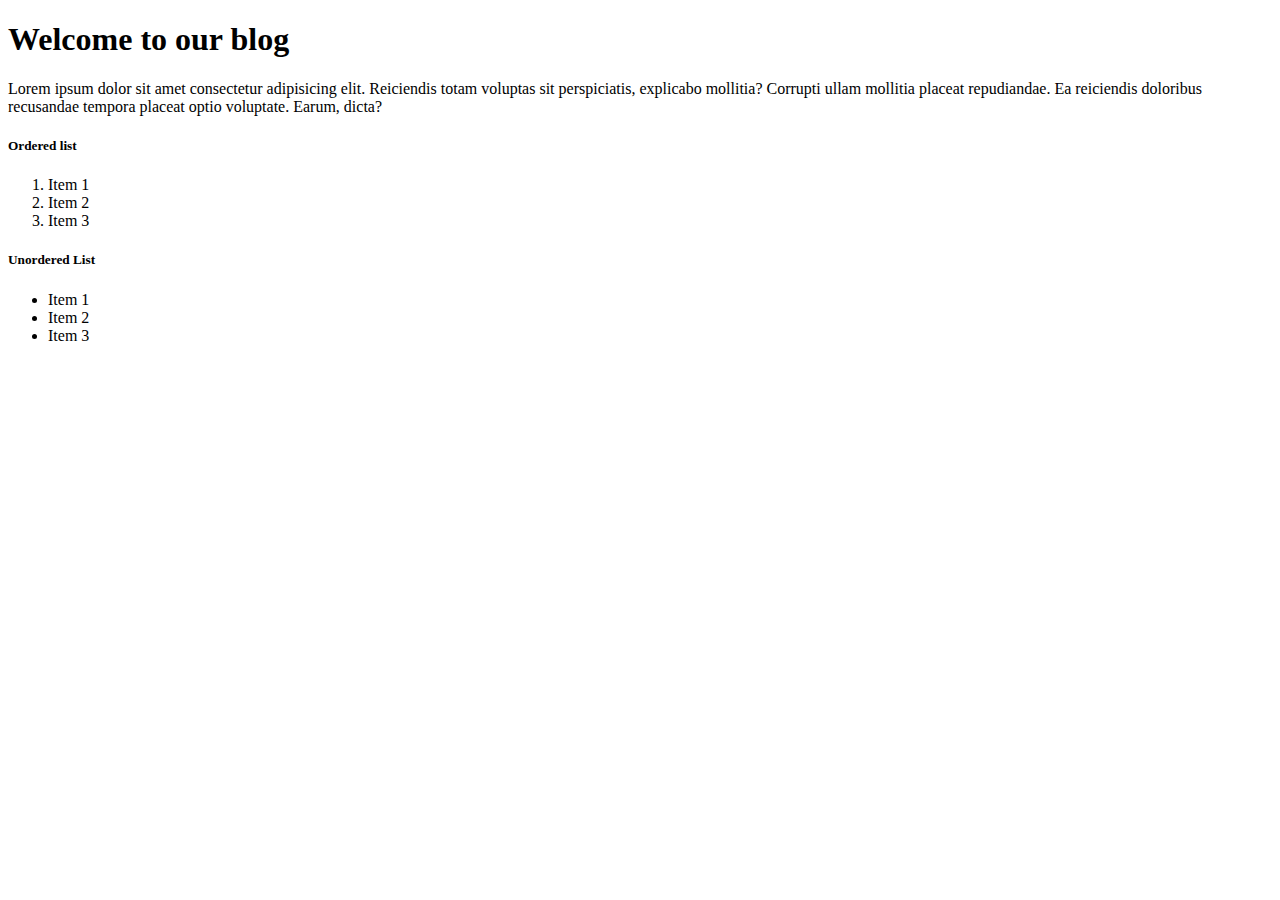
<file: index.html>
<!DOCTYPE html>
<html lang="en">
<head>
    <meta charset="UTF-8">
    <meta http-equiv="X-UA-Compatible" content="IE=edge">
    <meta name="viewport" content="width=device-width, initial-scale=1.0">
    <title>Home Page</title>
</head>
<body>
    <!-- heading  -->
    <h1>Welcome to our blog</h1>

    <!-- paragraph  -->
    <p>Lorem ipsum dolor sit amet consectetur adipisicing elit. Reiciendis totam voluptas sit perspiciatis, explicabo mollitia? Corrupti ullam mollitia placeat repudiandae. Ea reiciendis doloribus recusandae tempora placeat optio voluptate. Earum, dicta?</p>
    
    <!-- list  -->

    <!-- ordered list  -->
    <h5>Ordered list</h5>
    <ol>
        <li>Item 1</li>
        <li>Item 2</li>
        <li>Item 3</li>
    </ol>
    
    <!-- unordered list  -->
    <h5>Unordered List</h5>
    <ul>
        <li>Item 1</li>
        <li>Item 2</li>
        <li>Item 3</li>
    </ul>

    
</body>
</html>
</file>
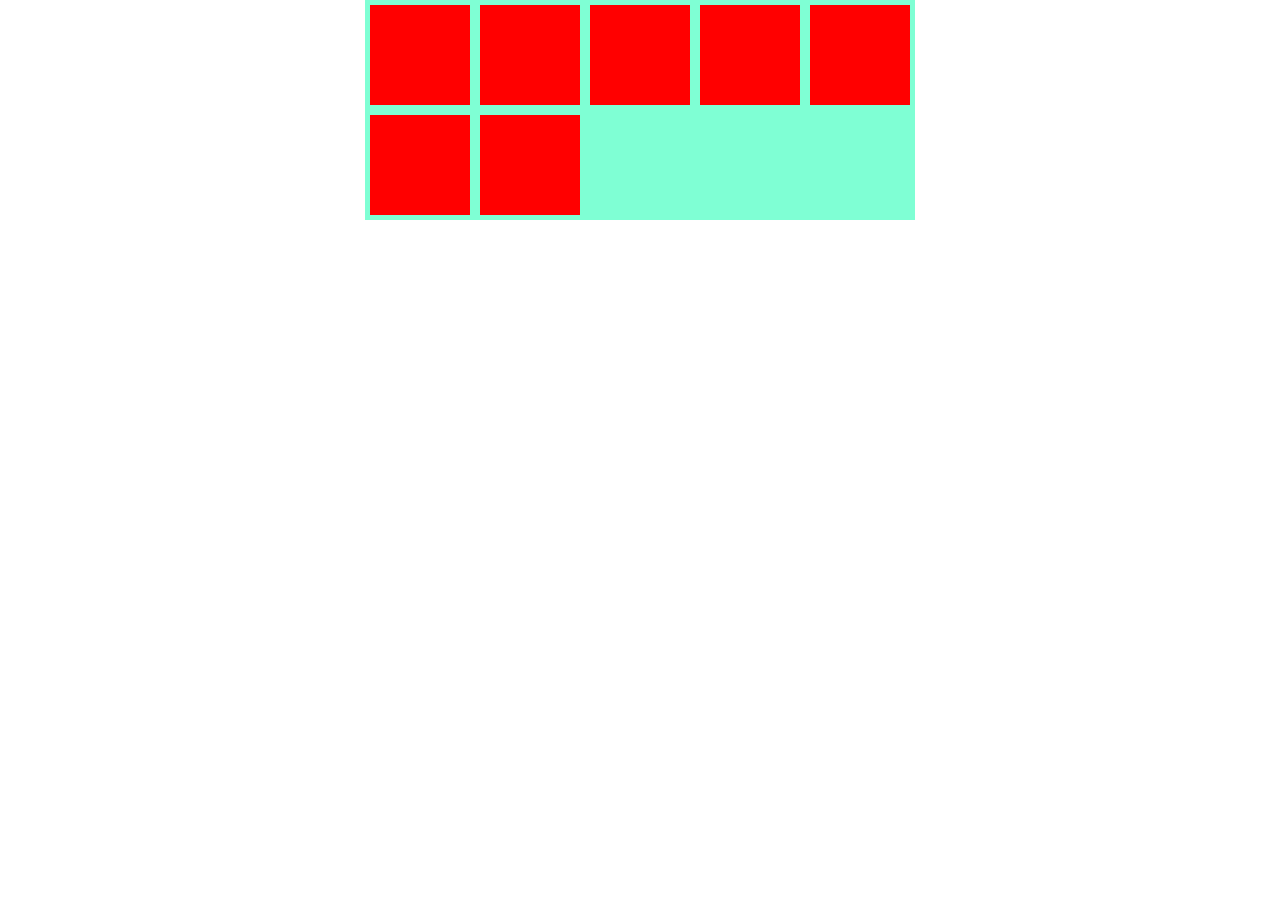
<file: testing/index.html>
<html lang="en">
<head>
    <meta charset="UTF-8">
    <meta name="viewport" content="width=device-width, initial-scale=1.0">
    <title>Testing</title>
    <style>
        body{
            display: flex;
            justify-content: center;
            align-items: flex-start;
            height: 100vh;
            margin: 0;
        }
        #item{
            width: 100px;
            height: 100px;
            background-color: red;
            margin: 5px;
        }

        #container{
            display: inline-flex;
            background-color: aquamarine;
            align-items: flex-start;
            flex-wrap: wrap;
            max-width: 550px;
        }
    </style>
</head>
<body>
    <div id="container">
        <div id="item"></div>
        <div id="item"></div>
        <div id="item"></div>
        <div id="item"></div>
        <div id="item"></div>
        <div id="item"></div>
        <div id="item"></div>
    </div>

</body>
<!-- <script>
    let item = document.getElementById("item");
    let array =[];
    let container = document.getElementById("container");
    while(array.length<5){
        array.push(item.cloneNode(true));
    }

    array.forEach(element => {
        container.appendChild(element);
    });
</script> -->
</html>
</file>
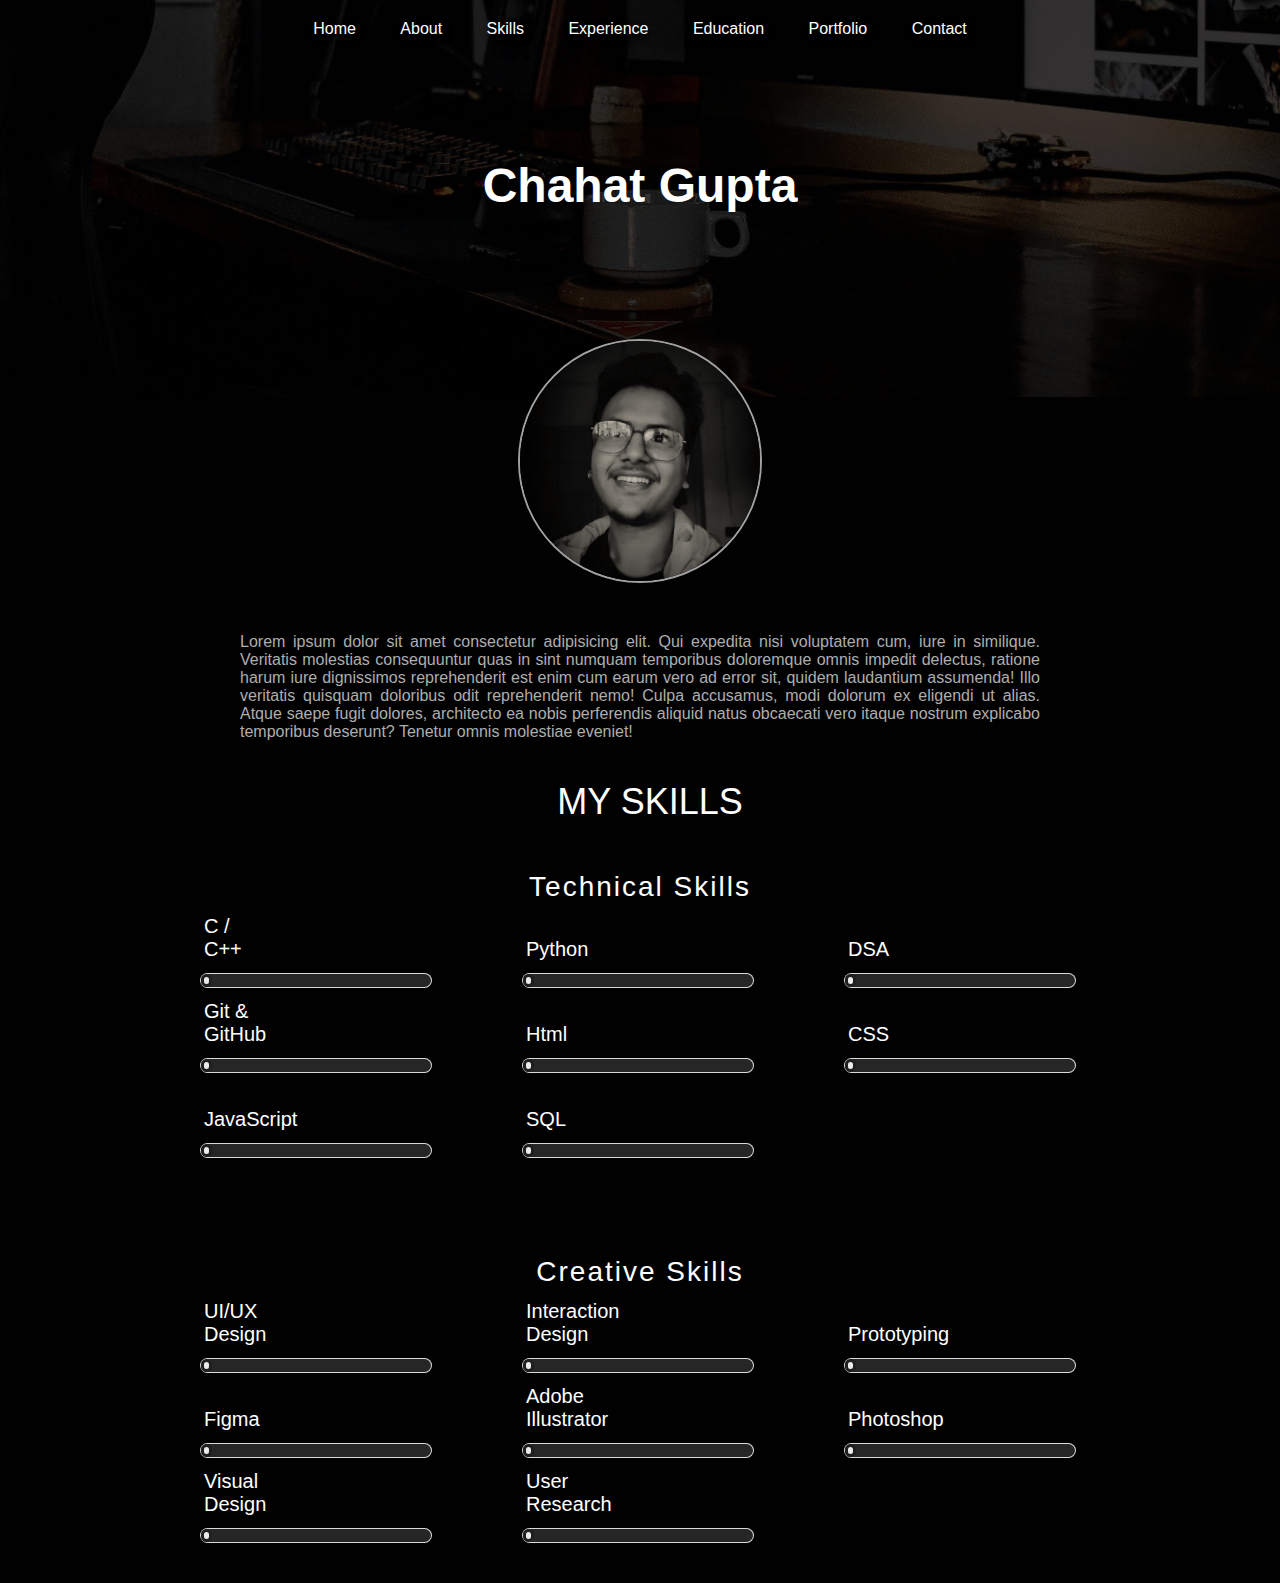
<file: project/portfolio/index.html>
<html lang="en">
    <head>
        <meta charset="UTF-8">
        <meta name="viewport" content="width=device-width, initial-scale=1.0">
        <title>Portfolio</title>
        
        <link rel="stylesheet" href="./style.css">
        <link rel="stylesheet" href="https://cdnjs.cloudflare.com/ajax/libs/font-awesome/6.5.1/css/all.min.css" integrity="sha512-DTOQO9RWCH3ppGqcWaEA1BIZOC6xxalwEsw9c2QQeAIftl+Vegovlnee1c9QX4TctnWMn13TZye+giMm8e2LwA==" crossorigin="anonymous" referrerpolicy="no-referrer" />
    </head>
<body>
    
    <!-- background and coffee vapour -->
    <div class="bg">
    </div>
    <div class="vapour">
        <span class="s4"></span>
        <span class="s4"></span>
        <span class="s2"></span>
        <span class="s4"></span>
        <span class="s2"></span>
        <span class="s2"></span>
        <span class="s3"></span>
        <span class="s1"></span>
        <span class="s1"></span>
        <span class="s4"></span>
        <span class="s1"></span>
        <span class="s2"></span>
        <span class="s2"></span>
        <span class="s4"></span>
        <span class="s4"></span>
        <span class="s1"></span>
        <span class="s4"></span>
        <span class="s4"></span>
        <span class="s4"></span>
        <span class="s3"></span>
        <span class="s3"></span>
        <span class="s4"></span>
        <span class="s1"></span>
        <span class="s3"></span>
        <span class="s2"></span>
        <span class="s1"></span>
        <span class="s2"></span>
        <span class="s2"></span>
        <span class="s2"></span>
        <span class="s4"></span>
        <span class="s2"></span>
    </div>


    <!-- header -->
    <header id="body-header">
     <ul class="navigation horizontal-list text-center">
        <li>
            <a href="#">Home</a>
        </li>
        <li>
            <a href="#about">About</a>
        </li>
        <li>
            <a href="#skills">Skills</a>
        </li>
        <li>
            <a href="#experience">Experience</a>
        </li>
        <li>
            <a href="#education">Education</a>
        </li>
        <li>
            <a href="#portfolio">Portfolio</a>
        </li>
        <li>
            <a href="#contact">Contact</a>
        </li>
     </ul>

     <h1 class="name text-center">Chahat Gupta</h1>

     <ul id="social-icon" class="horizontal-list text-center">
        <li>
            <a href="#">
                <i class="fa-brands fa-linkedin-in"></i>
            </a>
        </li>
        <li>
            <a href="#">
                <i class="fa-brands fa-github"></i>
            </a>
        </li>
        <li>
            <a href="#">
                <i class="fa-solid fa-envelope"></i>
            </a>
        </li>
     </ul>
    </header>
    
    <main>

        <section id = "about" class="text-center">

            <!-- my image -->
            <div class="profile">
                <img src="./resources/chahat gupta.jpg" alt="chahat gupta">
            </div>
            <!-- my description -->
            <p>Lorem ipsum dolor sit amet consectetur adipisicing elit. Qui expedita nisi voluptatem cum, iure in similique. Veritatis molestias consequuntur quas in sint numquam temporibus doloremque omnis impedit delectus, ratione harum iure dignissimos reprehenderit est enim cum earum vero ad error sit, quidem laudantium assumenda! Illo veritatis quisquam doloribus odit reprehenderit nemo! Culpa accusamus, modi dolorum ex eligendi ut alias. Atque saepe fugit dolores, architecto ea nobis perferendis aliquid natus obcaecati vero itaque nostrum explicabo temporibus deserunt? Tenetur omnis molestiae eveniet!</p>
           
        </section>

        <section id = "skills">
            <div class="heading">
                <span>
                    <i class="fa-solid fa-chalkboard-user"></i>
                </span>
                <h2>MY SKILLS</h2>
            </div>

            <h3 class="tech">Technical Skills</h3>

            <div class="skills-display sd1">

                <div class="skill-progress">
                    <div class="skill-value cpp" style="max-width: 90%">
                        <p>C / C++</p>
                    </div>
                </div>
                
                <div class="skill-progress">
                    <div class="skill-value python" style="max-width: 65%">
                        <p>Python</p>
                    </div>
                </div>

                <div class="skill-progress">
                    <div class="skill-value dsa" style="max-width: 75%">
                        <p>DSA</p>
                    </div>
                </div>

                <div class="skill-progress">
                    <div class="skill-value git" style="max-width: 80%">
                        <p>Git & GitHub</p>
                    </div>
                </div>

                <div class="skill-progress">
                    <div class="skill-value html" style="max-width: 90%">
                        <p>Html</p>
                    </div>
                </div>

                <div class="skill-progress">
                    <div class="skill-value css" style="max-width: 80%">
                        <p>CSS</p>
                    </div>
                </div>

                <div class="skill-progress">
                    <div class="skill-value js" style="max-width: 65%">
                        <p>JavaScript</p>
                    </div>
                </div>
                
                <div class="skill-progress">
                    <div class="skill-value sql" style="max-width: 40%">
                        <p>SQL</p>
                    </div>
                </div>

            </div>


            <h3>Creative Skills</h3>

            <div class="skills-display sd2">

                <div class="skill-progress">
                    <div class="skill-value uiux" style="max-width: 80%">
                        <p>UI/UX Design</p>
                    </div>
                </div>
                
                <div class="skill-progress">
                    <div class="skill-value interaction" style="max-width: 75%">
                        <p>Interaction Design</p>
                    </div>
                </div>

                <div class="skill-progress">
                    <div class="skill-value prototyping" style="max-width: 90%">
                        <p>Prototyping</p>
                    </div>
                </div>

                <div class="skill-progress">
                    <div class="skill-value figma" style="max-width: 90%">
                        <p>Figma</p>
                    </div>
                </div>

                <div class="skill-progress">
                    <div class="skill-value illustrator" style="max-width: 80%">
                        <p>Adobe Illustrator</p>
                    </div>
                </div>

                <div class="skill-progress">
                    <div class="skill-value photoshop" style="max-width: 60%">
                        <p>Photoshop</p>
                    </div>
                </div>

                <div class="skill-progress">
                    <div class="skill-value visual" style="max-width: 75%">
                        <p>Visual Design</p>
                    </div>
                </div>
                
                <div class="skill-progress">
                    <div class="skill-value user" style="max-width: 60%">
                        <p>User Research</p>
                    </div>
                </div>

            </div>
        </section>

        <section id = "experience">

        </section>

        <section id = "education">

        </section>

        <section id = "portfolio">

        </section>

        <section id = "contact">

        </section>
    </main>
</body>
<script src="./script.js"></script>
</html>
</file>
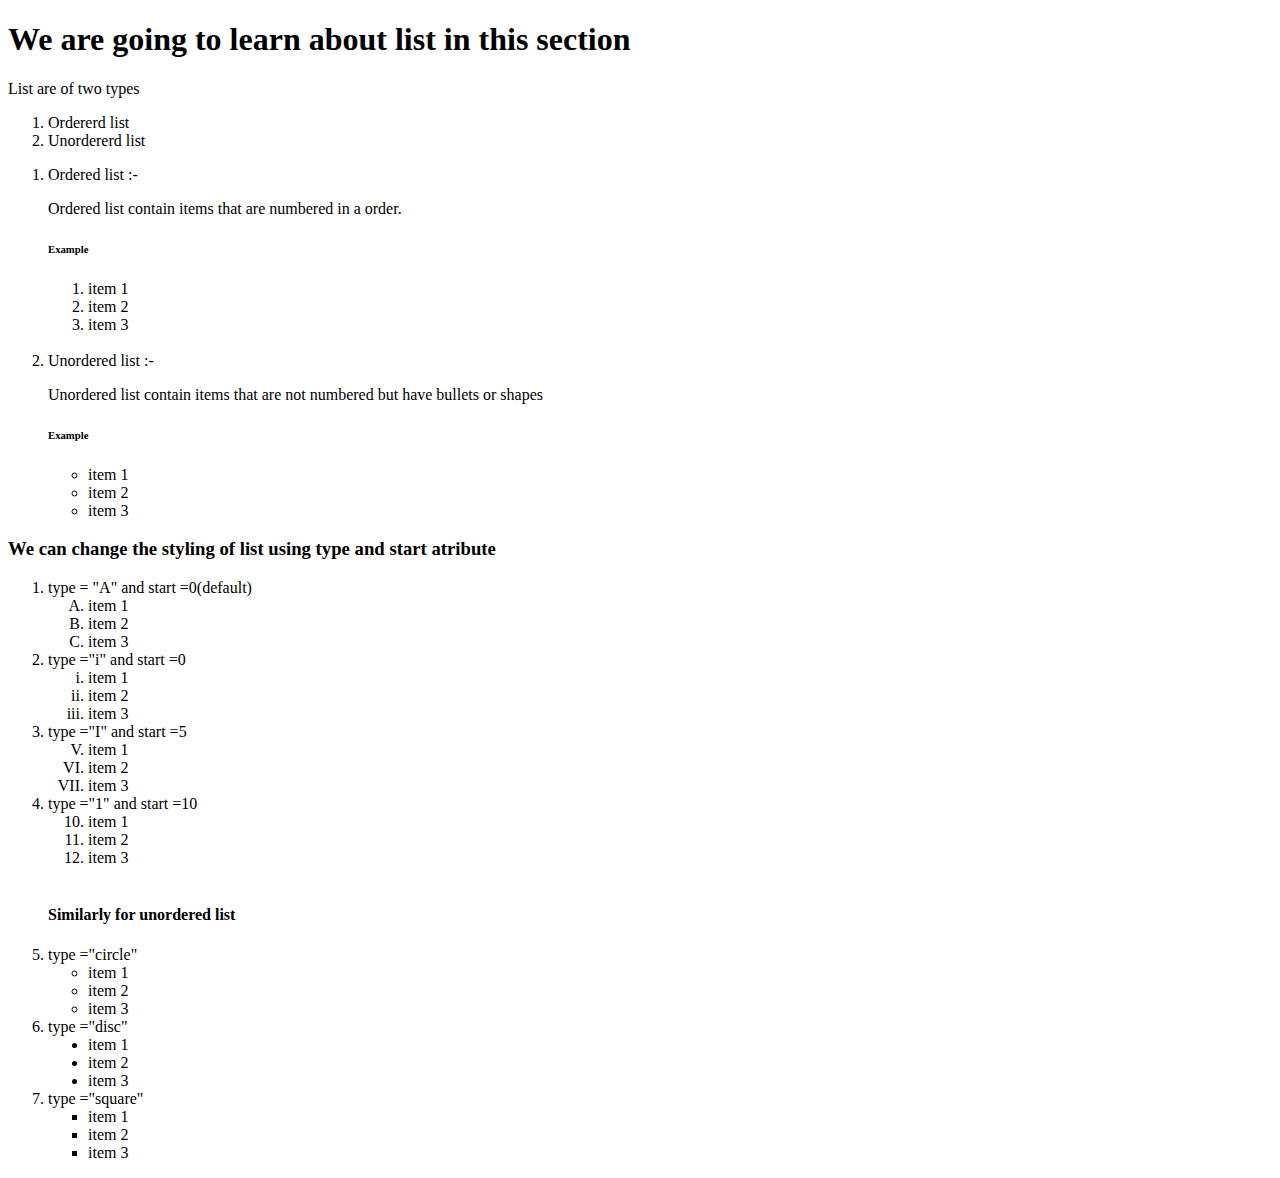
<file: list.html>
<!DOCTYPE html>
<html lang="en">
<head>
    <meta charset="UTF-8">
    <meta http-equiv="X-UA-Compatible" content="IE=edge">
    <meta name="viewport" content="width=device-width, initial-scale=1.0">
    <title>List</title>
</head>
<body>
    <h1>We are going to learn about list in this section </h1>

    <p>List are of two types</p>

    <ol>
        <li>Ordererd list</li>
        <li>Unordererd list</li>
    </ol>

    <ol>
        <li>Ordered list :-<br>
            <p>Ordered list contain items that are numbered in a order.</p>
            <h6>Example </h6>
            <ol>
                <li>item 1 </li>
                <li>item 2 </li>
                <li>item 3</li>
            </ol>

        </li>

        <br>
        <li>Unordered list :-<br>
            <p>Unordered list contain items that are not numbered but have bullets or shapes</p>
            <h6>Example </h6>
            <ul>
                <li>item 1 </li>
                <li>item 2 </li>
                <li>item 3</li>
            </ul>

        </li>

        </ol>


    <h3>We can change the styling of list using type and start atribute</h3>

    <ol>
        <li>type = "A"  and start =0(default)

        <ol type="A">
            <li>item 1</li>
            <li>item 2</li>
            <li>item 3</li>
        </ol>

        </li>

        <li>type ="i" and start =0

            <ol type="i">
                <li>item 1</li>
                <li>item 2</li>
                <li>item 3</li>
            </ol>
            
        </li>

        <li>type ="I" and start =5

            <ol type="I" start="5">
                <li>item 1</li>
                <li>item 2</li>
                <li>item 3</li>
            </ol>
            
        </li>

        <li>type ="1" and start =10

            <ol type="1" start="10">
                <li>item 1</li>
                <li>item 2</li>
                <li>item 3</li>
            </ol>
            
        </li>
         
        <br>

        <h4>Similarly for unordered list</h4>
    
        <li>type ="circle"

            <ul type="circle">
                <li>item 1</li>
                <li>item 2</li>
                <li>item 3</li>
            </ul>
            
        </li>

        <li>type ="disc"

            <ul type="disc" >
                <li>item 1</li>
                <li>item 2</li>
                <li>item 3</li>
            </ul>
            
        </li>
        <li>type ="square"

            <ul type="square" >
                <li>item 1</li>
                <li>item 2</li>
                <li>item 3</li>
            </ul>
            
        </li>
    </ol>



    
</body>
</html>
</file>
<file: project/portfolio/style.css>
*{
    font-family: 'Segoe UI', Tahoma, Geneva, Verdana, sans-serif;
    color: #fff;
}
body{
    position: relative;
    margin: 0px;
    background-color: #010101;
}


/* background and coffee vapour  */

.bg{
    position: absolute;
    background-image: url(./resources/pc-setup-bg1.jpg);
    height: 31vw;
    width: 100vw;
    background-size: cover;
    /* background-attachment: fixed; */
    background-position: center;
    z-index: -1;
}

/* vapour for coffee  */

.vapour{
    position: absolute;
    display: flex;
    width: 100vw;
    z-index: 2;
    margin: auto;
    justify-content: center;
    margin-top: 12vw;
    z-index: -1;
}



.vapour span{
    position: relative;
    display: block;
    /* margin: 0 0.06vw; */
    margin: 0.08vw;
    min-width: 0.06vw;
    height: 4vw;
    background-color: #fff;
    border-radius: 50%;
    opacity: 0;
    filter: blur(0.3vw);
}
.vapour .s1{
    animation: animate 7s linear infinite;
}
.vapour .s2{
    animation: animate 4s linear infinite;
    animation-delay: 2.5s;
}
.vapour .s3{
    animation: animate2 6s linear infinite;
    animation-delay: 1s;
}
.vapour .s4{
    animation: animate2 8s linear infinite;
    animation-delay: 2s;
}


@keyframes animate {
    0%{
        transform: translateY(0) scaleX(1);
        opacity: 0;
    }
    15%{
        opacity: 1;
    }
    50%{
        transform: translateY(-50px) scaleX(5);
    }
    95%{
        opacity: 0;
    }
    100%{
        transform: translateY(-100px) scaleX(10);
    }
}

@keyframes animate2 {
    0%{
        transform: translateY(0) scaleX(1);
        opacity: 0;
    }
    15%{
        opacity: 1;
    }
    50%{
        transform: translateY(-80px) scaleX(3);
    }
    95%{
        opacity: 0;
    }
    100%{
        transform: translateY(-160px) scaleX(6);
    }
}


/* body header  */

.horizontal-list{
    list-style: none;
    padding-left: 0;
}

.horizontal-list li{
    display: inline-block;
    margin: 20px 20px;
}

.navigation li a{
    text-decoration: none;
    color: #ffffff;
    font-size: 16px;
    text-shadow: 3px 3px 7px #000;
    border-bottom: 2px solid #ffffff00;
    transition: border-bottom 0.5s;
}

.navigation li a:hover{
    border-bottom: 2px solid #fff;
}

.text-center{
    text-align: center;
}





/* about section  */

.name{
    color: #fff;
    font-size: 48px;
    margin-top: 100px;
}

#social-icon li{
    display: inline-block;
    margin: 0 15px;
    font-size: 1.5rem;
}

#social-icon li i{
    padding: 10px;
    border: 1px solid rgb(255, 255, 255,0);
    border-radius: 40px;
    background-color: #ffffff00;
    transition: color 0.3s, background-color 0.7s, border 0.3s;
}

.fa-linkedin-in{
    width: 24px;
}

#social-icon li i:hover{
    border: 1px solid #ffffff68;
    border-radius: 40px;
    background-color: #ffffff61;
    color: #000;
}


/* about section  */
#about{
    position: relative;
}

#about img{
    width: 15rem;
    height: 15rem;
    border: 2px solid #a1a1a1;
    border-radius: 200px;
    margin-top: 50px;
}

#about p{
    max-width: 800px;
    padding: 0 100px;
    margin: auto;
    margin-top: 50px;
    text-align: justify;
    color: #aeaeae;
}


/* skills section  */
#skills{
    position: relative;
    display: flex;
    flex-direction: column;
    align-items: center;
    gap: 30px;
    padding-top: 50px;
}

.heading{
    display: flex;
    gap: 20px;
    align-items: flex-start;
}

.heading span{
    font-size: 32px;
}

.heading h2{
    font-size: 36px;
    font-weight: 500;
    margin: 0;
    line-height: 22px;
}

#skills h3{
    font-size: 28px;
    font-weight: 500;
    letter-spacing: 2px;
    margin-bottom: 20px;
}

.skills-display{
    max-width: 920px;
    display: inline-flex;
    flex-wrap: wrap;
    margin-bottom: 20px;
    row-gap: 30px;
    column-gap: 50px ;
}

.skill-progress{
    display: flex;
    align-items: center;
    width: 230px;
    height: auto;
    border: 1px solid rgba(255, 255, 255, 0.829);
    background-color: rgba(255, 255, 255, 0.149);
    border-radius: 25px;
    margin: 20px;
}

.skill-value{
    position: relative;
    width: 2%;
    height: 7px;
    border: 3px solid rgb(31, 31, 31);
    background-color: rgba(255, 255, 255, 0.908);
    border-radius: 25px;
    display: flex;
    overflow: visible;
    white-space: no-wrap;
    transition: width 2s ;
}

.show{
    width: 100%;
}

.skill-progress p{
    position: absolute;
    bottom: 20px;
    color: #fff;
    margin: 0 0 3px 0px;
    font-size: 20px;
    font-weight: 400;
}


/* technical skills  */
/* .skill-progress .cpp{
    width: calc(230*0.9px);
}
.skill-progress .python{
    width: calc(230*0.65px);
}
.skill-progress .dsa{
    width: calc(230*0.75px);
}
.skill-progress .git{
    width: calc(230*0.8px);
}
.skill-progress .html{
    width: calc(230*0.9px);
}
.skill-progress .css{
    width: calc(230*0.8px);
}
.skill-progress .js{
    width: calc(230*0.65px);
}
.skill-progress .sql{
    width: calc(230*0.4px);
 } */

/* creative skills  */
/* .skill-progress .uiux{
    width: calc(230*0.85px);
}
.skill-progress .interaction{
    width: calc(230*0.8px);
}
.skill-progress .prototyping{
    width: calc(230*0.9px);
}
.skill-progress .figma{
    width: calc(230*0.9px);
}
.skill-progress .illustrator{
    width: calc(230*0.85px);
}
.skill-progress .photoshop{
    width: calc(230*0.7px);
}
.skill-progress .visual{
    width: calc(230*0.75px);
}
.skill-progress .user{
    width: calc(230*0.65px);
} */
</file>
